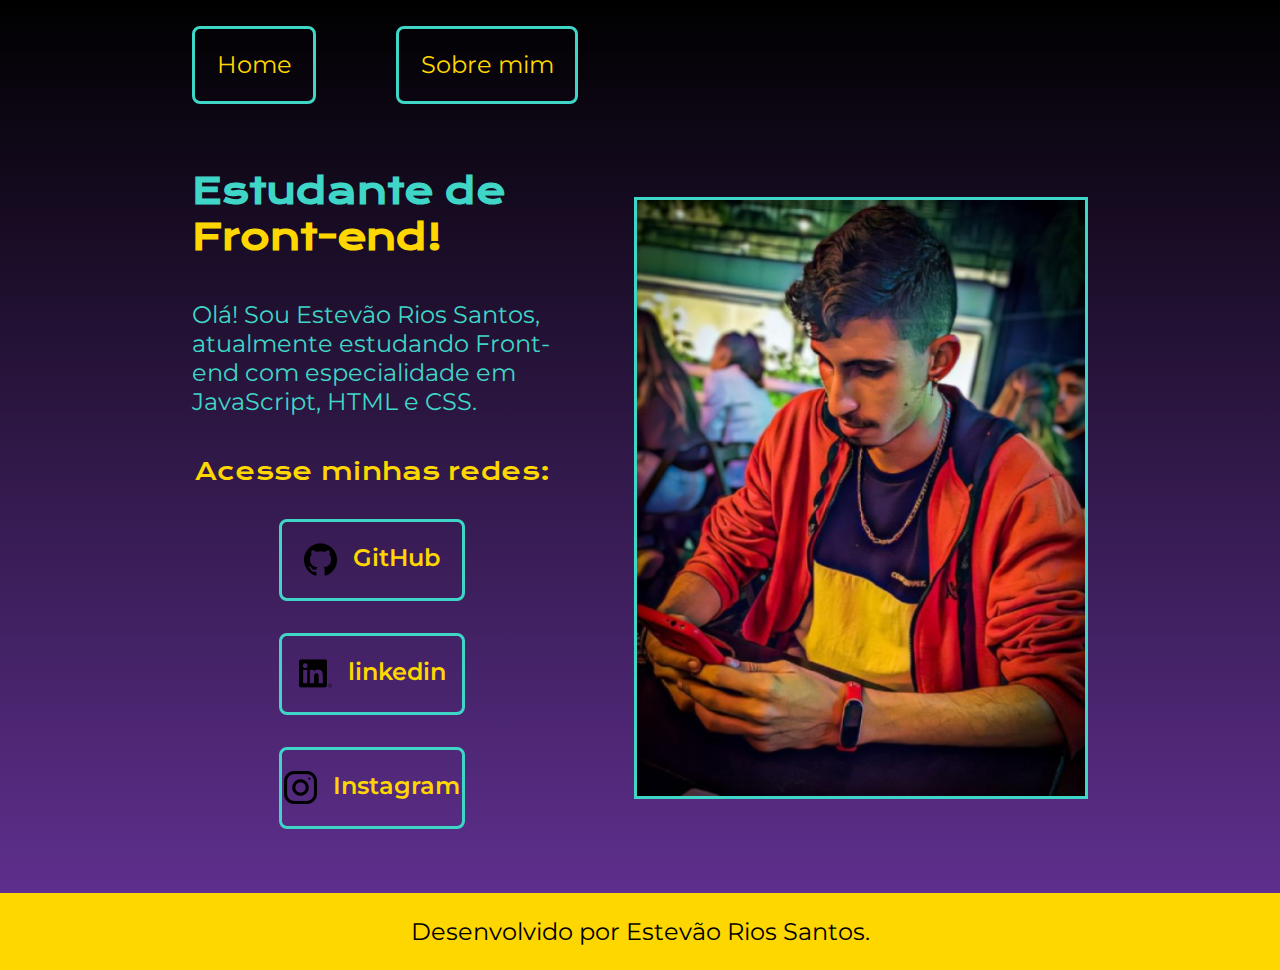
<file: index.html>
<!DOCTYPE html>
<html lang="en">
<head>
    <meta charset="UTF-8">
    <meta http-equiv="X-UA-Compatible" content="IE=edge">
    <meta name="viewport" content="width=device-width, initial-scale=1.0">
    <title>Portfolio</title>
    <link rel="stylesheet" href="./styles/style.css">
</head>
<body>
    <header class="cabecalho">
        <nav class="cabecalho__menu">
            <a class="cabecalho__menu__link" href="index.html">Home</a>
            <a class="cabecalho__menu__link" href="About.html">Sobre mim</a>
        </nav>
    </header>
    <main class="apresentacao">
        <section class="apresentacao__conteudo">
            <h1 class="apresentacao__conteudo__titulo">Estudante de<strong class="titulo-destaque"> Front-end!</strong></h1>
            <p class="apresentacao__conteudo__texto">Olá! Sou Estevão Rios Santos, atualmente estudando Front-end com especialidade em JavaScript, HTML e CSS. 
            </p>
            <div class="apresentacao__links">
                <h2 class="apresentacao__links__subtitulo">Acesse minhas redes:</h2>
                <a class="apresentacao__links__navegacao" href="https://github.com/EstevaoRios">
                    <img src="./assets/github.png">
                    GitHub
                </a>
                <a class="apresentacao__links__navegacao" href="https://www.linkedin.com/in/estevão-rios-santos-bb083a289/">
                    <img src="./assets/linkedin.png">
                    linkedin
                </a>
                <a class="apresentacao__links__navegacao" href="https://www.instagram.com/estevao.rios/">
                    <img src="./assets/instagram.png">
                    Instagram
                </a>
                
            </div>
        </section>
        <img class="apresentacao__imagem" src="./assets/photo_estevao_Small.jpg" alt="Estevao">
    </main>
    <footer class="rodape">
        <p>Desenvolvido por Estevão Rios Santos.</p>
    </footer>
</body>
</html>
</file>
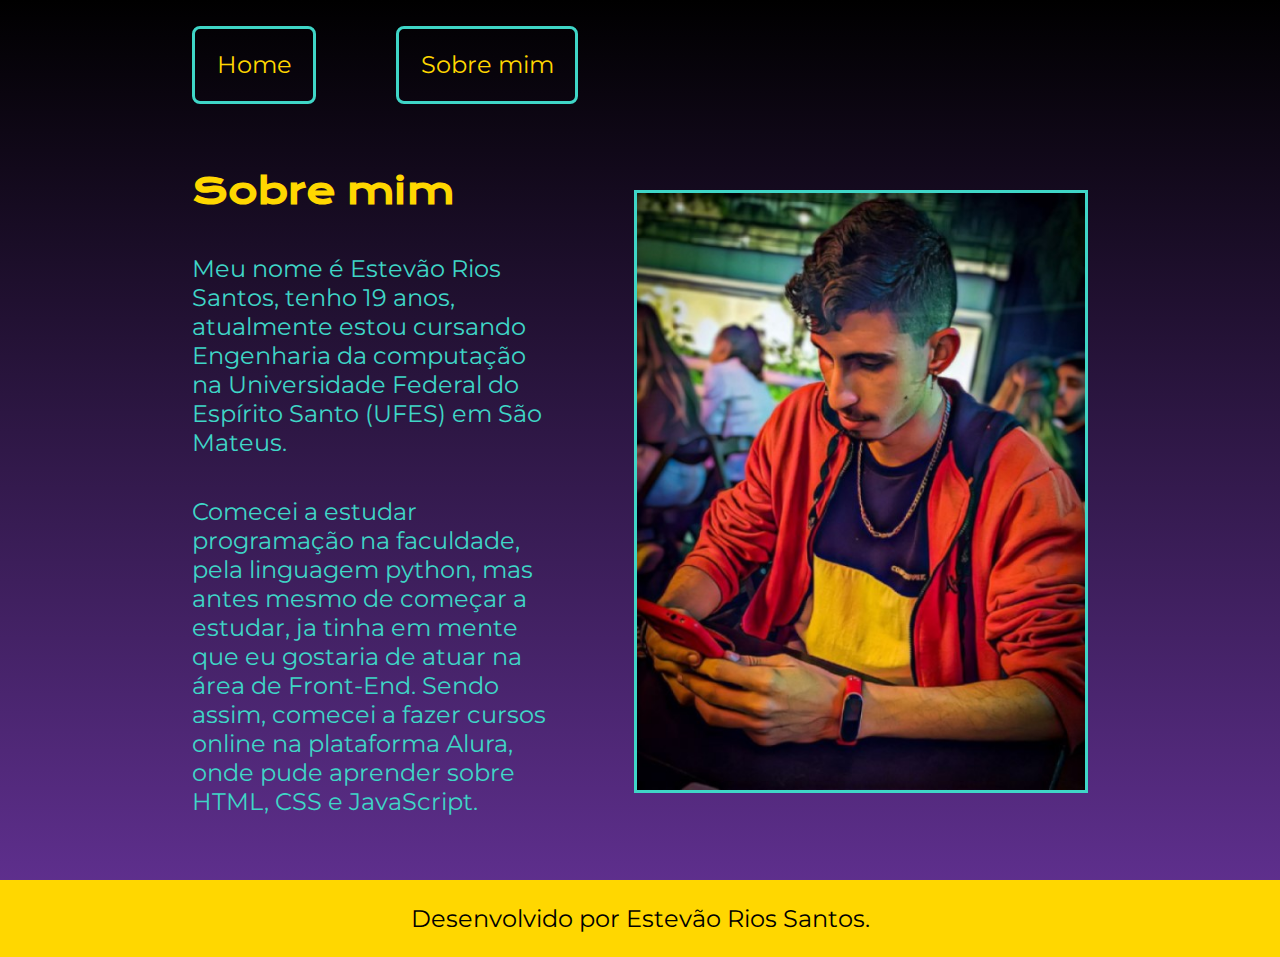
<file: About.html>
<!DOCTYPE html>
<html lang="pt-br">
<head>
    <meta charset="UTF-8">
    <meta name="viewport" content="width=device-width, initial-scale=1.0">
    <title>Sobre mim</title>
    <link rel="stylesheet" href="./styles/style.css">
</head>
<body>
    <header class="cabecalho">
        <nav class="cabecalho__menu">
            <a class="cabecalho__menu__link" href="index.html">Home</a>
            <a class="cabecalho__menu__link" href="About.html">Sobre mim</a>
        </nav>
    </header>

    <main class="apresentacao">
        <section class="apresentacao__conteudo">
            <h1 class="apresentacao__conteudo__titulo__sobre__mim">Sobre mim</h1>
            <p class="apresentacao__conteudo__texto">Meu nome é Estevão Rios Santos, tenho 19 anos, 
                atualmente estou cursando Engenharia da computação na Universidade Federal do Espírito Santo (UFES) em São Mateus.</p>
            <p class="apresentacao__conteudo__texto">Comecei a estudar programação na faculdade, pela linguagem python, mas antes mesmo de começar a estudar,
                ja tinha em mente que eu gostaria de atuar na área de Front-End. Sendo assim, comecei a fazer cursos online na plataforma Alura,
                onde pude aprender sobre HTML, CSS e JavaScript.
            </p>
        </section>
        <img class="apresentacao__imagem" src="./assets/photo_estevao_Small.jpg" alt="Estevao">
    </main>

    <footer class="rodape">
        <p>Desenvolvido por Estevão Rios Santos.</p>
    </footer>
</body>
</html>
</file>
<file: styles/style.css>
@import url('https://fonts.googleapis.com/css2?family=Krona+One&family=Montserrat:wght@400;600&display=swap');

:root{
    --cor-primaria: linear-gradient(to top, #663399, #000);
    --cor-secundaria: rgb(63, 214, 199);
    --cor-terciaria: gold;
    --cor-hover: #272727;

    --fonte-primaria: 'Krona One', sans-serif;
    --fonte-secundaria: 'Montserrat', sans-serif;
}

* {
    margin: 0;
    padding: 0;
}

body {
    box-sizing: border-box;
    background-color: var(--cor-primaria);
    background-image: var(--cor-primaria);
    background-size: cover;
    color: var(--cor-secundaria);
}

.cabecalho{
    padding: 2% 0 0 15%;
}

.cabecalho__menu{
    display: flex;
    gap: 80px;
}

.cabecalho__menu__link{
    font-family: var(--fonte-secundaria);
    font-size: 1.5rem;
    font-weight: 400;
    color: var(--cor-terciaria);
    text-decoration: none;
    border: 3px solid var(--cor-secundaria);
    border-radius: 8px;
    padding: 21.5px;
}

.apresentacao{
    padding: 5% 15%;
    display: flex;
    align-items: center;
    justify-content: space-between;
    gap: 82px;
}

.apresentacao__conteudo {
    width: 50%;
    display: flex;
    flex-direction: column;
    gap: 40px;
}

.apresentacao__conteudo__titulo{
    font-size: 2.25rem;
    font-family: var(--fonte-primaria);
}

.titulo-destaque {
    color: var(--cor-terciaria);
}
.apresentacao__conteudo__texto{
    font-size: 1.5rem;
    font-family: var(--fonte-secundaria);
    font-size: 1.5rem;
}

.apresentacao__links{
    display: flex;
    flex-direction: column;
    justify-content: space-between;
    align-items: center;
    gap: 32px;
}
.apresentacao__links__subtitulo{
    font-family: var(--fonte-primaria);
    font-weight: 400;
    color: gold;
}
.apresentacao__links__navegacao{
    display: flex;
    justify-content: center;
    gap: 16px;
    border: 3px solid var(--cor-secundaria);
    width: 50%;
    text-align: center;
    border-radius: 8px;
    font-size: 1.5rem;
    font-weight: 600;
    padding: 21.5px 0;
    text-decoration: none;
    color: var(--cor-terciaria);
    font-family: var(--fonte-secundaria);
}

.apresentacao__links__link:hover{
    background-color: var(--cor-hover);
}

.cabecalho__menu__link:hover{
    background-color: rgba(0, 255, 255, 0.336);
    color: aqua;
}

.apresentacao__imagem {
    border-style: solid ;
    width: 50%;
}

.rodape {
    padding: 24px;
    color: black;
    background-color: var(--cor-terciaria);
    text-align: center;
    font-family: var(--fonte-secundaria);
    font-size: 1.5rem;
    font-weight: 400;
}

.apresentacao__links__navegacao:hover{
    background-color: rgba(0, 255, 255, 0.336);
}

.apresentacao__conteudo__titulo__sobre__mim{
    font-size: 2.25rem;
    font-family: var(--fonte-primaria);
    color: var(--cor-terciaria);
}

@media (max-width: 1230px) {

    .cabecalho{
        padding: 10%;
    }

    .cabecalho__menu{
        justify-content: center;
    }

    .apresentacao{
        flex-direction: column-reverse;
        padding: 5%;
    }

    .apresentacao__conteudo{
        width: auto;
    }
}
</file>
